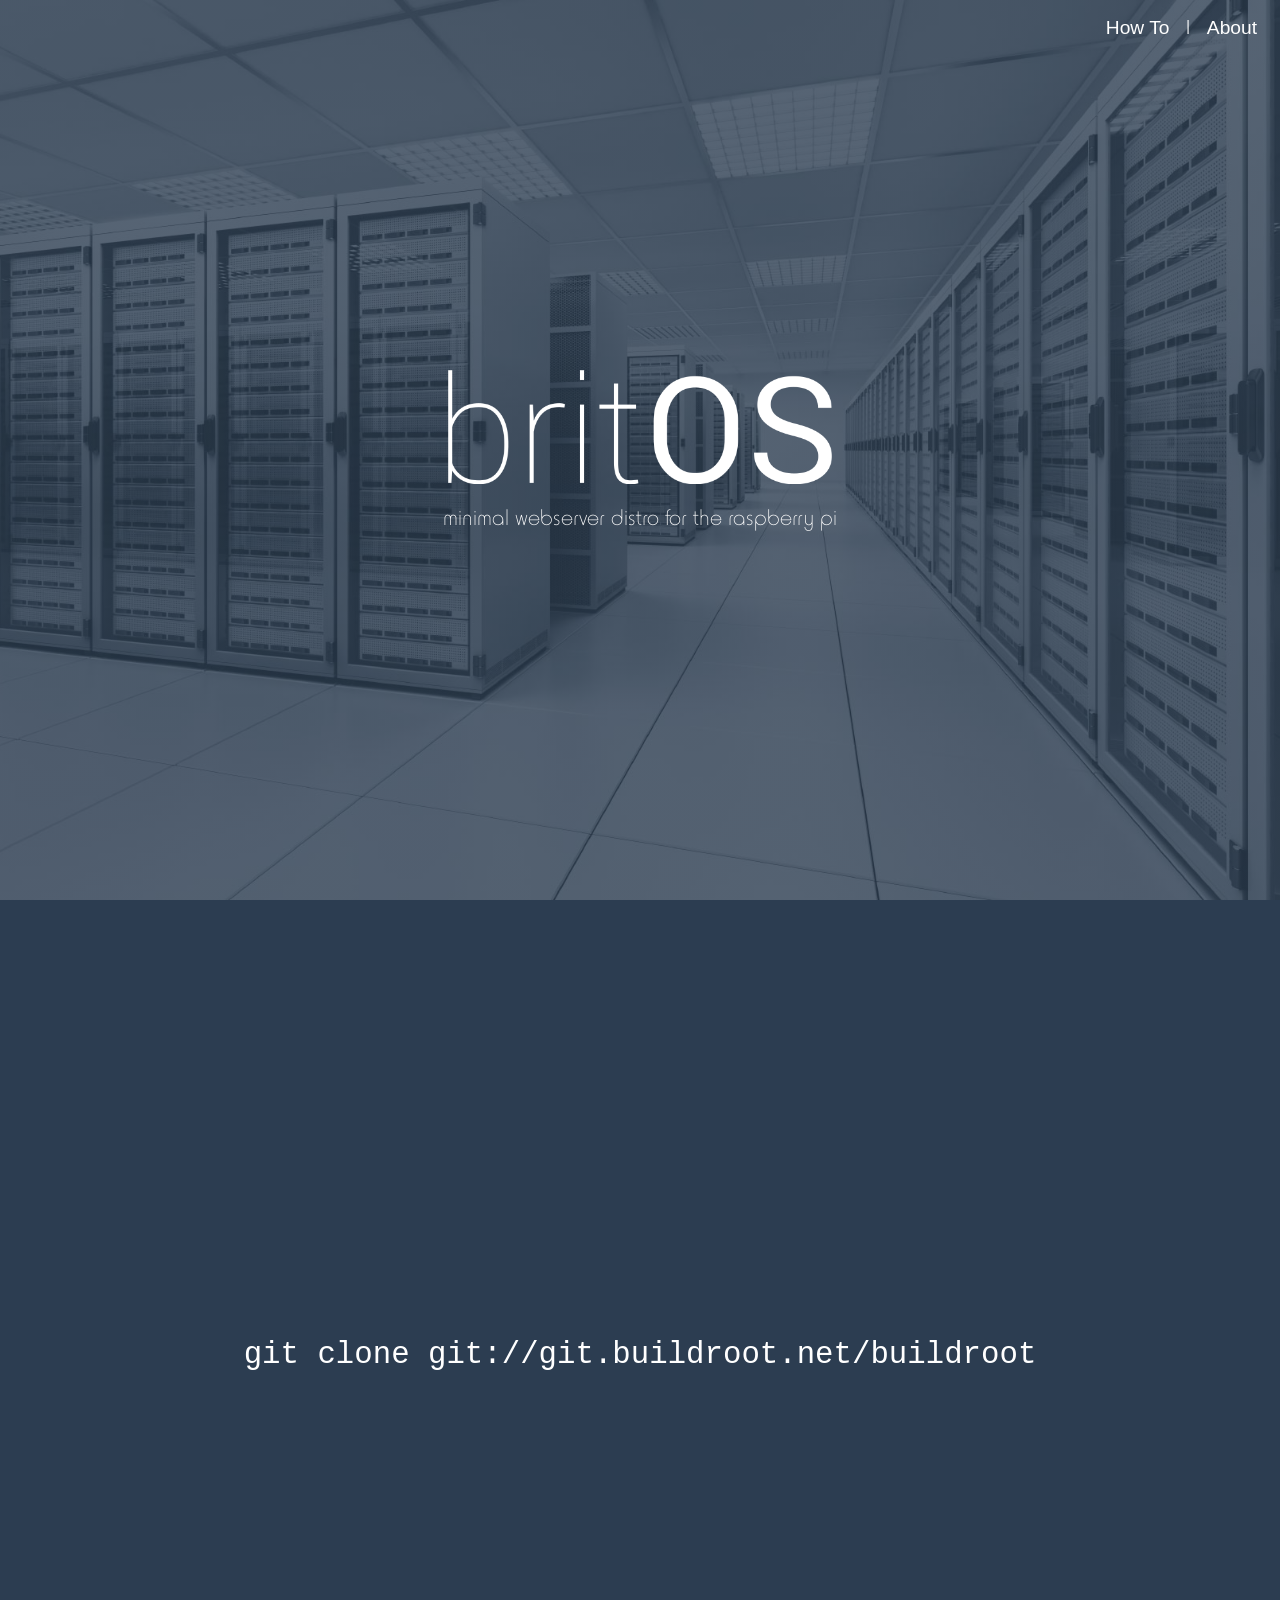
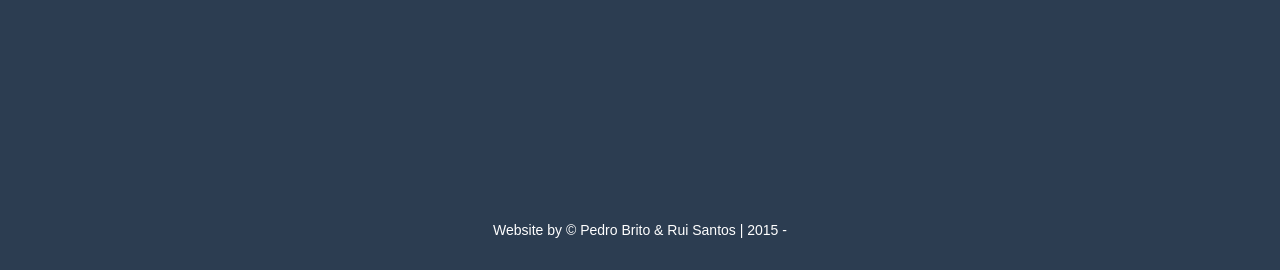
<file: index.html>
<!DOCTYPE html>
<html lang="en">

<head>

  <meta charset="utf-8">
  <meta name="viewport" content="width=device-width, initial-scale=1.0">
  <meta name="description" content="">
  <meta name="author" content="">
  <meta name="theme-color" content="#2C3D51">
  <meta property="og:image" content="http://rpi.pbrito.pt/img/britOS_square.png">
  <meta property="og:url" content="http://rpi.pbrito.pt">
  <meta property="og:title" content="britOS | Simple Light Fast.">
  <meta property="og:description" content="This is the landing page for one of my academic projects. britOS is a minimal webserver based on buildroot, and it works!">

  <title>britOS | Home</title>
  <link rel="icon" type="image/png" href="http://www.raspberrypi.org/wp-content/themes/mind-control/images/favicon.png" />
  <link rel="icon" type="image/png" href="http://rpi.pbrito.pt/img/britOS_square.png">
  <link rel="apple-touch-icon" href="http://rpi.pbrito.pt/img/britOS_square.png">

  <!-- Bootstrap core CSS -->
  <link href="css/bootstrap.css" rel="stylesheet">

  <!-- Add custom CSS here -->
  <link href="css/style.css" rel="stylesheet">
  <link href="font-awesome/css/font-awesome.min.css" rel="stylesheet">
  <script type="text/javascript" src="js/modernizr.custom.js"></script>

</head>

<body>

  <div style="position:fixed;right:10px;top:10px;z-index:20;">
    <a href="#inside" class="btn">
      <h1>How To</h1>
    </a>
    <font color="white">|</font>
    <a href="#inside" class="btn">
      <h1>About</h1>
    </a>
  </div>

  <div id="top" class="header">
    <div class="vert-text">
      <img style="opacity:1;width:30%;" src="img/britOS_white.png">
      <br>
      <br>
      <font color="white">
        <h3>minimal webserver distro for the raspberry pi</h3>
      </font>
    </div>
  </div>

  <div class="prettytext" id="inside">
    <div class="vert-text">
      <h1>git clone git://git.buildroot.net/buildroot</h1>
    </div>
  </div>

  <footer>

    <p>Website by &copy; Pedro Brito & Rui Santos | 2015 -
      <?php
      if(date("Y")==2015){
        echo date("Y") + 1;
      }
      else {
        echo date("Y");
      }
      ?>
    </p>

  </footer>


  <!-- JavaScript -->
  <script src="js/jquery-1.10.2.js"></script>
  <script src="js/bootstrap.js"></script>

  <!-- Custom JavaScript for the Side Menu and Smooth Scrolling -->
  <script>
    $(function() {
      $('a[href*=#]:not([href=#])').click(function() {
        if (location.pathname.replace(/^\//, '') == this.pathname.replace(/^\//, '') || location.hostname == this.hostname) {

          var target = $(this.hash);
          target = target.length ? target : $('[name=' + this.hash.slice(1) + ']');
          if (target.length) {
            $('html,body').animate({
              scrollTop: target.offset().top
            }, 1000);
            return false;
          }
        }
      });
    });
  </script>

</body>

</html>
</file>
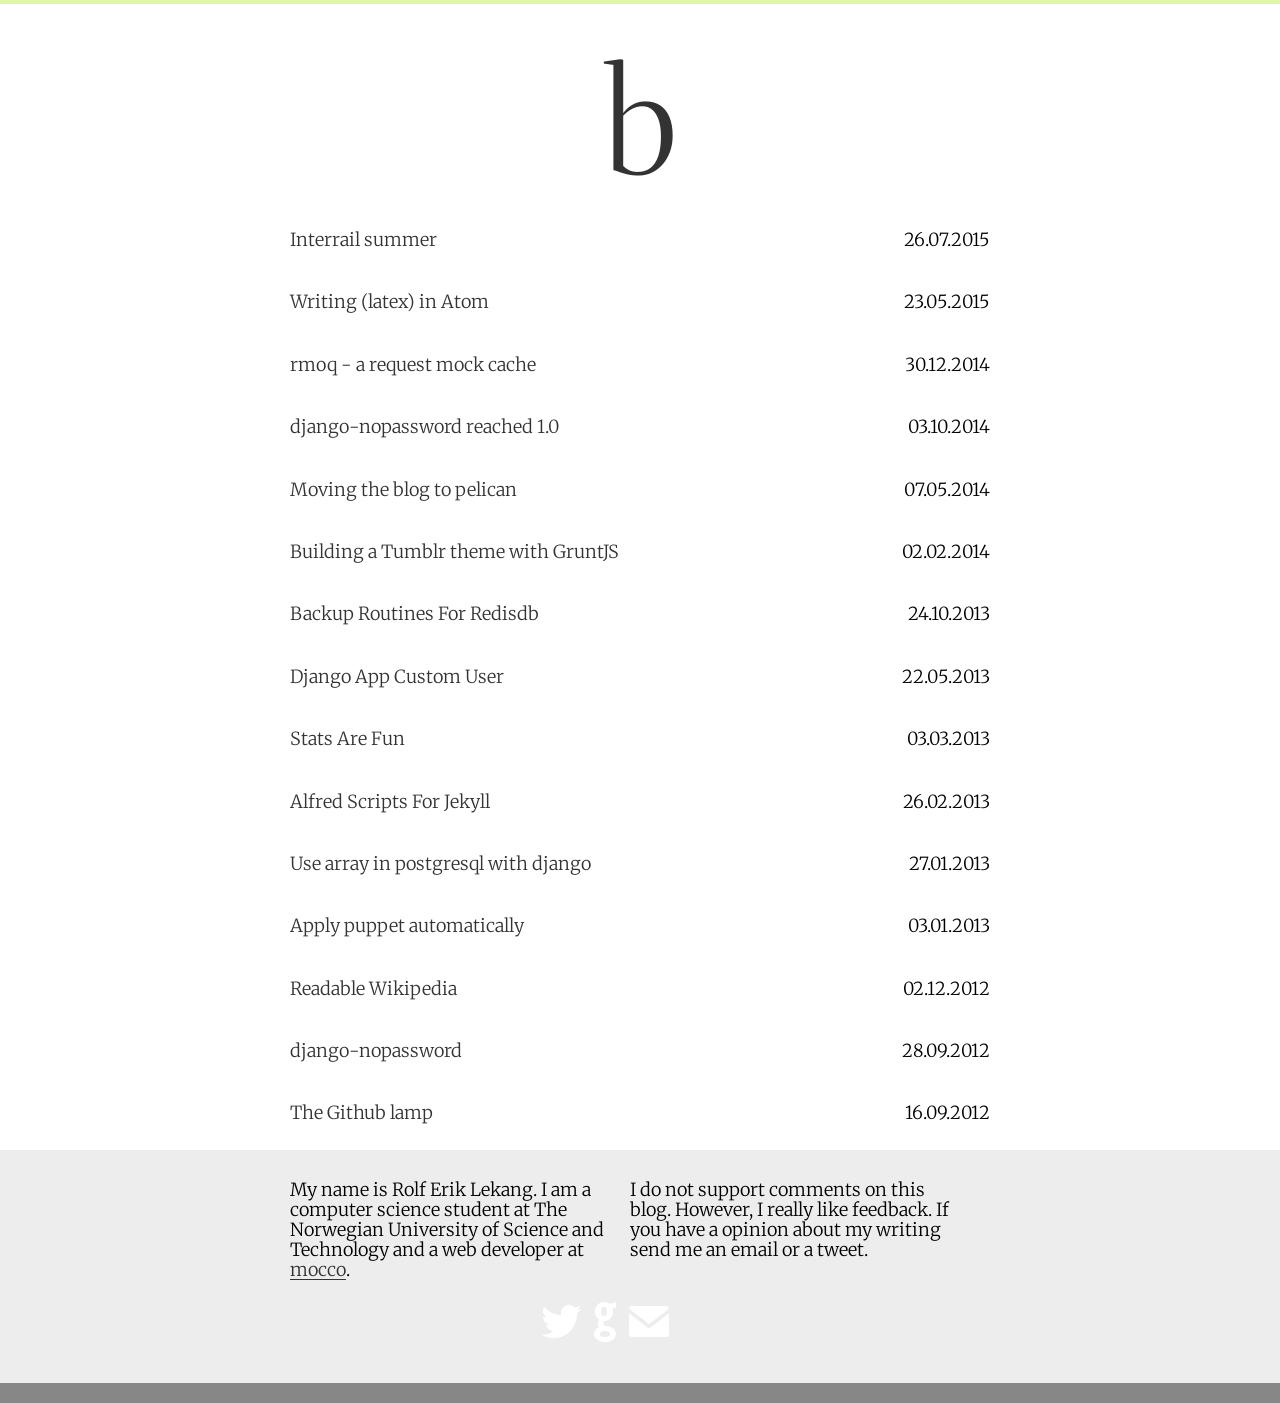
<file: personal_blog/index.html>
<!DOCTYPE html>
<html>
    <head>
        <meta name="viewport" content="width=device-width, user-scalable=no">

<link href='//fonts.googleapis.com/css?family=Merriweather:400,300,700' rel='stylesheet' type='text/css'>
        <link href="./css/main.css" rel="stylesheet">
        <link href="./css/solarized.css" rel="stylesheet">
        <link href="./fonts/ss-social.css" rel="stylesheet">
        <link rel="alternate" type="application/atom+xml" href="http://rolflekang.com/feed.xml" />
        <title>Rolf Erik Lekang</title>

    </head>
    <body>
        <section class="container">
            <a href="/" class="initials">b</a>
            <div class="content" id="content">
            <ul class="unstyled list-posts">

  <li>
      <a href="/interrail-summer/" class="title pull-left">Interrail summer</a>
      <span class="date pull-right">26.07.2015</span>
  </li>

  <li>
      <a href="/writing-latex-in-atom/" class="title pull-left">Writing (latex) in Atom</a>
      <span class="date pull-right">23.05.2015</span>
  </li>

  <li>
      <a href="/rmoq/" class="title pull-left">rmoq - a request mock cache</a>
      <span class="date pull-right">30.12.2014</span>
  </li>

  <li>
      <a href="/django-nopassword-one-point-o/" class="title pull-left">django-nopassword reached 1.0</a>
      <span class="date pull-right">03.10.2014</span>
  </li>

  <li>
      <a href="/moving-to-pelican/" class="title pull-left">Moving the blog to pelican</a>
      <span class="date pull-right">07.05.2014</span>
  </li>

  <li>
      <a href="/building-tumblr-theme-with-grunt/" class="title pull-left">Building a Tumblr theme with GruntJS</a>
      <span class="date pull-right">02.02.2014</span>
  </li>

  <li>
      <a href="/backup-routines-for-redisdb/" class="title pull-left">Backup Routines For Redisdb</a>
      <span class="date pull-right">24.10.2013</span>
  </li>

  <li>
      <a href="/django-app-custom-user/" class="title pull-left">Django App Custom User</a>
      <span class="date pull-right">22.05.2013</span>
  </li>

  <li>
      <a href="/stats-are-fun/" class="title pull-left">Stats Are Fun</a>
      <span class="date pull-right">03.03.2013</span>
  </li>

  <li>
      <a href="/alfred-scripts-for-jekyll/" class="title pull-left">Alfred Scripts For Jekyll</a>
      <span class="date pull-right">26.02.2013</span>
  </li>

  <li>
      <a href="/use-array-in-postgresql-with-django/" class="title pull-left">Use array in postgresql with django</a>
      <span class="date pull-right">27.01.2013</span>
  </li>

  <li>
      <a href="/apply-puppet-configuration-automatically/" class="title pull-left">Apply puppet automatically</a>
      <span class="date pull-right">03.01.2013</span>
  </li>

  <li>
      <a href="/reading-wikipedia/" class="title pull-left">Readable Wikipedia</a>
      <span class="date pull-right">02.12.2012</span>
  </li>

  <li>
      <a href="/django-nopassword/" class="title pull-left">django-nopassword</a>
      <span class="date pull-right">28.09.2012</span>
  </li>

  <li>
      <a href="/the-github-lamp/" class="title pull-left">The Github lamp</a>
      <span class="date pull-right">16.09.2012</span>
  </li>

</ul>

            </div>
        </section>
        <div class="footer" id="footer">
          <div class="container">
          <div class="half first">
            <span class="text-justify">My name is Rolf Erik Lekang. I am a computer science student at The Norwegian University of Science and Technology and a web developer at <a href="http://mocco.no">mocco</a>.</span>
          </div>
          <div class="half second">
            <span class="text-justify">I do not support comments on this blog. However, I really like feedback. If you have a opinion about my writing send me an email or a tweet.</span>
          </div>
            <div class="whole text-center">
              <a href="https://twitter.com/relekang" class="social-link" title="twitter"><i class="ss-twitter"></i></a>
              <a href="https://github.com/relekang" class="social-link" title="github"><i class="ss-github"></i></a>
              <a href="/cdn-cgi/l/email-protection#4b262e0b3924272d272e202a252c65282426" class="social-link" title="mail"><i class="ss-mail"></i></a>
            </div>

          </div>
        </div>

<script type="text/javascript">
/* <![CDATA[ */
(function(){try{var s,a,i,j,r,c,l=document.getElementsByTagName("a"),t=document.createElement("textarea");for(i=0;l.length-i;i++){try{a=l[i].getAttribute("href");if(a&&a.indexOf("/cdn-cgi/l/email-protection") > -1  && (a.length > 28)){s='';j=27+ 1 + a.indexOf("/cdn-cgi/l/email-protection");if (a.length > j) {r=parseInt(a.substr(j,2),16);for(j+=2;a.length>j&&a.substr(j,1)!='X';j+=2){c=parseInt(a.substr(j,2),16)^r;s+=String.fromCharCode(c);}j+=1;s+=a.substr(j,a.length-j);}t.innerHTML=s.replace(/</g,"&lt;").replace(/>/g,"&gt;");l[i].setAttribute("href","mailto:"+t.value);}}catch(e){}}}catch(e){}})();
/* ]]> */
</script>
</body>
</html>
</file>
<file: css/style.css>
/* Global Styles */

html,
body {
  width: 100%;
  height: 100%;
}

@import url(https://fonts.googleapis.com/css?family=Roboto:100,100italic,300,300italic,400,400italic,500,500italic,700,700italic,900,900italic&subset=latin,latin-ext,cyrillic,cyrillic-ext,greek-ext,greek,vietnamese);

@font-face {
  font-family: 'horatio'; /*a name to be used later*/

  src: url(../fonts/HoratioDLig.otf); /*URL to font*/
}

.vert-text {
  display: table-cell;

  text-align: center;
  vertical-align: middle;
}


a {
  text-decoration: none !important;
}

/* unvisited link */
.btn:link,
.btn:active,
.btn:visited    {
  color: white;
}

.btn:hover{
  color: grey;
}


.vert-text h1 {
  padding: 0;
  padding: 10% 0;

  font-family: monospace;
  font-size: 2.4vw;
  font-weight: 100;
}

.vert-text h2 {
  margin: 0;
  padding: 0;

  font-family: Roboto, sans-serif;
  font-size: 1em;
  font-weight: 100;
}

.vert-text h3 {
  margin: 0;
  padding: 0;

  font-family: horatio;
  font-size: 1.85vw;
  font-weight: 100;
}

.btn h1 {
  margin: 0;
  padding: 0;

  font-family: Roboto, sans-serif;
  font-size: 1.5vw;
  font-weight: 400;
}

/* Full Page Image Header Area */

.header {
  position: relative;

  display: table;

  width: 100%;
  height: 100%;

  background:
  linear-gradient(
    rgba(44, 61, 81, 0.80),
    rgba(44, 61, 81, 0.80)
    ),
    url(../img/server_room2.jpg) no-repeat center center fixed;
    -webkit-background-size: cover;
    -moz-background-size: cover;
    -o-background-size: cover;
    background-size: cover;
  }

  /* Intro */

  .intro {
    padding: 50px 0;

    color: #ffffff;
    background: #2C3D51;

  }

  .experience {
    padding: 50px 0;

    color: #2C3D51;
    background: #ffffff;
  }

  .prettytext {
    display: table;

    width: 100%;
    height: 100%;

    color: #ffffff;
    background: #2C3D51;
  }



  footer {
    padding: 20px 0;

    text-align: center;
    vertical-align:middle;

    color: #ffffff;
    background: #2C3D51;
  }
  /* Responsive */

  @media (max-width: 768px) {

    .btn h1 {
      font-size: 1.2em;
    }

  }
</file>
<file: personal_blog/css/main.css>
@media screen and (min-width: 700px) {
  .pull-right {
    float: right;
  }
  .pull-left {
    float: left;
  }
}
.whole, .half {
  display: block;
}
.whole {
  width: 90%;
}
.unstyled, .unstyled li {
  list-style-type: none;
  margin: 0;
  padding: 0;
}
.text-center {
  text-align: center;
}
.text-justify {
  text-align: justify;
}
body {
  margin: 0;
  padding: 0;
  font-size: 18px;
  font-family: "Merriweather", "serif";
  font-weight: 300;
  line-height: 1.8em;
  border-top: 4px solid #e1f5a9;
}
a {
  color: #333333;
  text-decoration: none;
  background-image: linear-gradient(#ffffff 50%, #333333 50%);
  background-repeat: repeat-x;
  background-position: 0 1.3rem;
  background-size: 1px 1px;
}
a:hover, a:active {
  color: #808080;
  background-image: linear-gradient(#ffffff 50%, #808080 50%);
}
a:visited {
  color: #333333;
  background-image: linear-gradient(#ffffff 50%, #333333 50%);
}
h1, h2, h3, h4, h5 {
  margin-bottom: 0.2em;
}
p {
  margin: 0.2em 0 1.8em 0;
}
img {
  max-width: 100%;
}
hr {
  border: 0;
  height: 1px;
  background-image: -webkit-linear-gradient(left, transparent, rgba(0, 0, 0, 0.75), transparent);
  background-image: -moz-linear-gradient(left, transparent, rgba(0, 0, 0, 0.75), transparent);
  background-image: -ms-linear-gradient(left, transparent, rgba(0, 0, 0, 0.75), transparent);
  background-image: -o-linear-gradient(left, transparent, rgba(0, 0, 0, 0.75), transparent);
}
.container {
  width: 90%;
  margin: 0 auto;
}
.content {
  min-height: 400px;
}
.initials {
  margin-top: 30px;
  font-size: 140px;
  line-height: 180px;
  font-family: "Merriweather", "serif";
  background-image: none;
  text-align: center;
  display: block;
}
.initials:hover {
  background-image: none;
}
.list-posts {
  text-align: center;
  margin: 0 auto;
  max-width: 100%;
}
.list-posts li {
  clear: both;
}
.list-posts .title {
  padding: 10px 10px 0 0;
  text-decoration: none;
  color: #333333;
  background: transparent;
  display: block;
}
.list-posts .title:hover {
  color: #808080;
}
.list-posts .date {
  padding: 10px 0 0 0;
  display: block;
}
.footer {
  margin: 20px 0 0 0;
  padding: 20px 20px 20px 20px;
  clear: both;
  font-size: 15px;
  background: #ededed;
  font-size: 18px;
  line-height: 20px;
  border-bottom: 20px solid #878787;
}
.footer .half {
  margin: 10px 0 10px 0;
}
.footer .whole {
  margin: 10px 0 0 0;
  line-height: 3em;
}
.footer .social-link {
  font-size: 40px;
  color: white;
  background: transparent;
}
pre {
  padding: 10px;
  font-size: 15px;
  line-height: 18px;
}
pre code {
  max-width: 100%;
  display: block;
  overflow-x: auto;
}
.post .tags {
  font-size: 12px;
  font-family: sans-serif;
}
.post .meta {
  font-size: 14px;
  line-height: 14px;
  color: gray;
}
.post .highlight {
  margin-top: -1em;
}
@media screen and (min-width: 700px) {
  .footer .half {
    display: inline-block;
    vertical-align: top;
    width: 48%;
  }
  .footer.first {
    margin-right: 2%;
  }
  .list-posts .title {
    padding: 10px 10px 20px 0;
    text-align: left;
    display: inline-block;
  }
  .list-posts .date {
    text-align: right;
    display: inline-block;
  }
}
@media screen and (min-width: 1000px) {
  .container {
    max-width: 700px;
  }
}
</file>
<file: personal_blog/css/solarized.css>
.highlight {
  background-color: #073642;
  color: #93a1a1;
}
.highlight pre {
  color: #93a1a1;
}
.highlight .c {
  color: #586e75 !important;
  font-style: italic !important
}
.highlight .cm {
  color: #586e75 !important;
  font-style: italic !important
}
.highlight .cp {
  color: #586e75 !important;
  font-style: italic !important
}
.highlight .c1 {
  color: #586e75 !important;
  font-style: italic !important
}
.highlight .cs {
  color: #586e75 !important;
  font-weight: bold !important;
  font-style: italic !important
}
.highlight .err {
  color: #dc322f !important;
  background: none !important
}
.highlight .k {
  color: #cb4b16 !important
}
.highlight .o {
  color: #93a1a1 !important;
  font-weight: bold !important
}
.highlight .p {
  color: #93a1a1 !important
}
.highlight .ow {
  color: #2aa198 !important;
  font-weight: bold !important
}
.highlight .gd {
  color: #93a1a1 !important;
  background-color: #372c34 !important;
  display: inline-block
}
.highlight .gd .x {
  color: #93a1a1 !important;
  background-color: #4d2d33 !important;
  display: inline-block
}
.highlight .ge {
  color: #93a1a1 !important;
  font-style: italic !important
}
.highlight .gr {
  color: #aa0000
}
.highlight .gh {
  color: #586e75 !important
}
.highlight .gi {
  color: #93a1a1 !important;
  background-color: #1a412b !important;
  display: inline-block
}
.highlight .gi .x {
  color: #93a1a1 !important;
  background-color: #355720 !important;
  display: inline-block
}
.highlight .go {
  color: #888888
}
.highlight .gp {
  color: #555555
}
.highlight .gs {
  color: #93a1a1 !important;
  font-weight: bold !important
}
.highlight .gu {
  color: #6c71c4 !important
}
.highlight .gt {
  color: #aa0000
}
.highlight .kc {
  color: #859900 !important;
  font-weight: bold !important
}
.highlight .kd {
  color: #268bd2 !important
}
.highlight .kp {
  color: #cb4b16 !important;
  font-weight: bold !important
}
.highlight .kr {
  color: #d33682 !important;
  font-weight: bold !important
}
.highlight .kt {
  color: #2aa198 !important
}
.highlight .n {
  color: #268bd2 !important
}
.highlight .na {
  color: #268bd2 !important
}
.highlight .nb {
  color: #859900 !important
}
.highlight .nc {
  color: #d33682 !important
}
.highlight .no {
  color: #b58900 !important
}
.highlight .ni {
  color: #800080
}
.highlight .nl {
  color: #859900 !important
}
.highlight .ne {
  color: #268bd2 !important;
  font-weight: bold !important
}
.highlight .nf {
  color: #268bd2 !important;
  font-weight: bold !important
}
.highlight .nn {
  color: #b58900 !important
}
.highlight .nt {
  color: #268bd2 !important;
  font-weight: bold !important
}
.highlight .nx {
  color: #b58900 !important
}
.highlight .bp {
  color: #999999
}
.highlight .vc {
  color: #008080
}
.highlight .vg {
  color: #268bd2 !important
}
.highlight .vi {
  color: #268bd2 !important
}
.highlight .nv {
  color: #268bd2 !important
}
.highlight .w {
  color: #bbbbbb
}
.highlight .mf {
  color: #2aa198 !important
}
.highlight .m {
  color: #2aa198 !important
}
.highlight .mh {
  color: #2aa198 !important
}
.highlight .mi {
  color: #2aa198 !important
}
.highlight .mo {
  color: #009999
}
.highlight .s {
  color: #2aa198 !important
}
.highlight .sb {
  color: #d14
}
.highlight .sc {
  color: #d14
}
.highlight .sd {
  color: #2aa198 !important
}
.highlight .s2 {
  color: #2aa198 !important
}
.highlight .se {
  color: #dc322f !important
}
.highlight .sh {
  color: #d14
}
.highlight .si {
  color: #268bd2 !important
}
.highlight .sx {
  color: #d14
}
.highlight .sr {
  color: #2aa198 !important
}
.highlight .s1 {
  color: #2aa198 !important
}
.highlight .ss {
  color: #990073
}
.highlight .il {
  color: #009999
}
.highlight div .gd, .highlight div .gd .x, .highlight div .gi, .highlight div .gi .x {
  display: inline-block;
  width: 100%
}
</file>
<file: personal_blog/fonts/ss-social.css>
@charset "UTF-8";

/*
* Symbolset
* www.symbolset.com
* Copyright © 2012 Oak Studios LLC
*
* Upload this file to your web server
* and place this within your <head> tags.
* <link href="webfonts/ss-social.css" rel="stylesheet" />
*/

@font-face {
  font-family: "SSSocial";
  src: url('ss-social-circle.eot');
  src: url('ss-social-circle.eot?#iefix') format('embedded-opentype'),
       url('ss-social-circle.woff') format('woff'),
       url('ss-social-circle.ttf') format('truetype'),
       url('ss-social-circle.svg#SSSocialCircle') format('svg');
  font-weight: bold;
  font-style: normal;
}

@font-face {
  font-family: "SSSocial";
  src: url('ss-social-regular.eot');
  src: url('ss-social-regular.eot?#iefix') format('embedded-opentype'),
       url('ss-social-regular.woff') format('woff'),
       url('ss-social-regular.ttf') format('truetype'),
       url('ss-social-regular.svg#SSSocialRegular') format('svg');
  font-weight: normal;
  font-style: normal;
}

/* This triggers a redraw in IE to Fix IE8's :before content rendering. */
html:hover [class^="ss-"]{-ms-zoom: 1;}

.ss-icon, .ss-icon.ss-social, .ss-icon.ss-social-circle,
[class^="ss-"]:before, [class*=" ss-"]:before,
[class^="ss-"][class*=" ss-social"]:before, [class*=" ss-"][class*=" ss-social"]:before,
[class^="ss-"].right:after, [class*=" ss-"].right:after,
[class^="ss-"][class*=" ss-social"].right:after, [class*=" ss-"][class*=" ss-social"].right:after{
  font-family: "SSSocial";
  font-style: normal;
  font-weight: normal;
  text-decoration: none;
  text-rendering: optimizeLegibility;
  white-space: nowrap;
  /*-webkit-font-feature-settings: "liga"; Currently broken in Chrome >= v22. Falls back to text-rendering. Safari is unaffected. */
  -moz-font-feature-settings: "liga=1";
  -moz-font-feature-settings: "liga";
  -ms-font-feature-settings: "liga" 1;
  -o-font-feature-settings: "liga";
  font-feature-settings: "liga";
  -webkit-font-smoothing: antialiased;
}

.ss-icon.ss-social-circle,
[class^="ss-"].ss-social-circle:before, [class*=" ss-"].ss-social-circle:before,
[class^="ss-"].ss-social-circle.right:after, [class*=" ss-"].ss-social-circle.right:after{
  font-weight: bold;
}

[class^="ss-"].right:before,
[class*=" ss-"].right:before{display:none;content:'';}

.ss-facebook:before,.ss-facebook.right:after{content:''}.ss-twitter:before,.ss-twitter.right:after{content:''}.ss-linkedin:before,.ss-linkedin.right:after{content:''}.ss-googleplus:before,.ss-googleplus.right:after{content:''}.ss-tumblr:before,.ss-tumblr.right:after{content:''}.ss-wordpress:before,.ss-wordpress.right:after{content:''}.ss-blogger:before,.ss-blogger.right:after{content:''}.ss-posterous:before,.ss-posterous.right:after{content:''}.ss-youtube:before,.ss-youtube.right:after{content:''}.ss-vimeo:before,.ss-vimeo.right:after{content:''}.ss-flickr:before,.ss-flickr.right:after{content:''}.ss-instagram:before,.ss-instagram.right:after{content:''}.ss-pinterest:before,.ss-pinterest.right:after{content:''}.ss-svpply:before,.ss-svpply.right:after{content:''}.ss-readmill:before,.ss-readmill.right:after{content:''}.ss-dropbox:before,.ss-dropbox.right:after{content:''}.ss-dribbble:before,.ss-dribbble.right:after{content:''}.ss-behance:before,.ss-behance.right:after{content:''}.ss-github:before,.ss-github.right:after{content:''}.ss-octocat:before,.ss-octocat.right:after{content:''}.ss-stackoverflow:before,.ss-stackoverflow.right:after{content:''}.ss-paypal:before,.ss-paypal.right:after{content:''}.ss-kickstarter:before,.ss-kickstarter.right:after{content:''}.ss-foursquare:before,.ss-foursquare.right:after{content:''}.ss-skype:before,.ss-skype.right:after{content:''}.ss-rdio:before,.ss-rdio.right:after{content:''}.ss-spotify:before,.ss-spotify.right:after{content:''}.ss-lastfm:before,.ss-lastfm.right:after{content:''}.ss-mail:before,.ss-mail.right:after{content:'✉'}.ss-like:before,.ss-like.right:after{content:'👍'}.ss-rss:before,.ss-rss.right:after{content:''}
</file>
